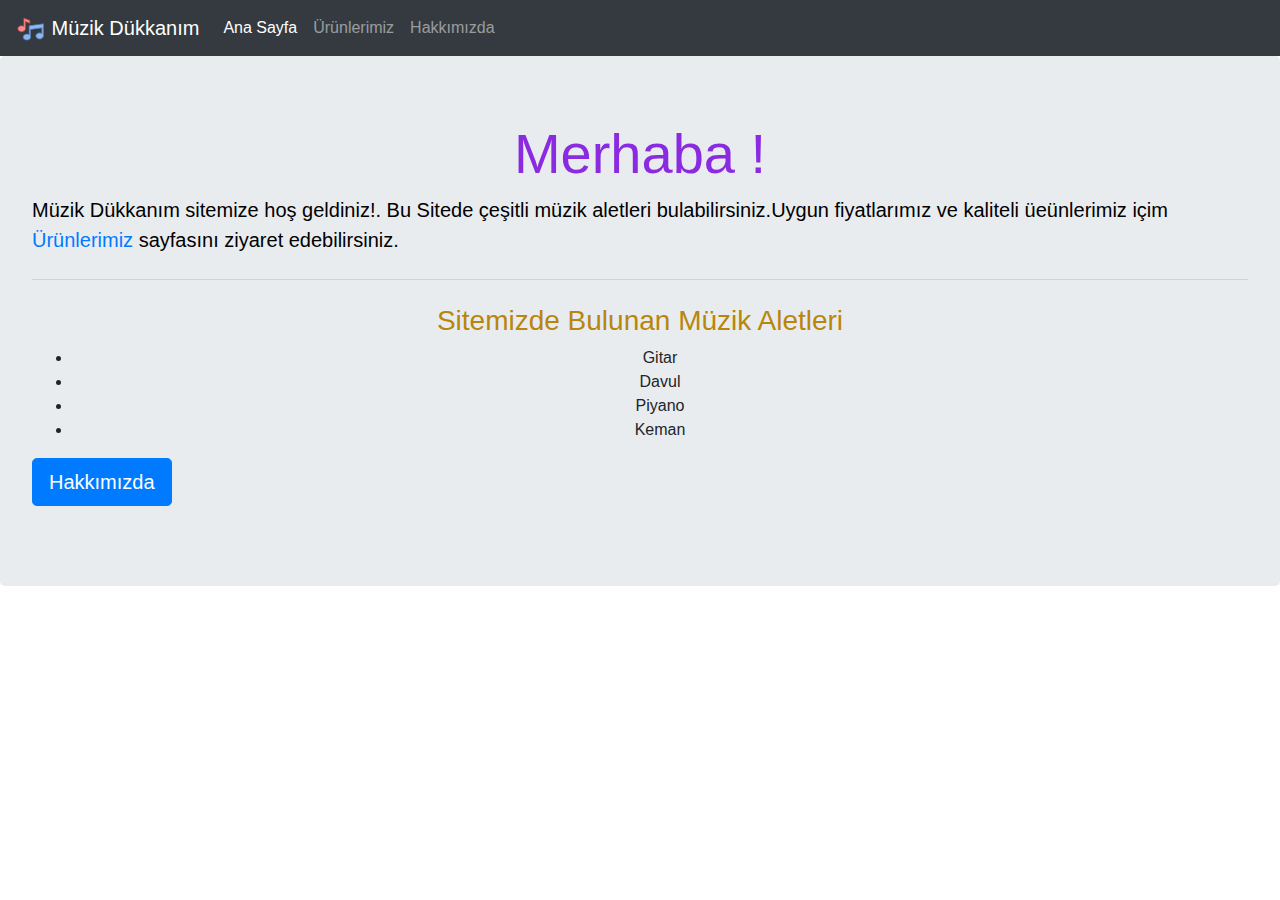
<file: index.html>
<!doctype html>
<html lang="en">
  <head>
    <!-- Required meta tags -->
    <meta charset="utf-8">
    <meta name="viewport" content="width=device-width, initial-scale=1, shrink-to-fit=no">

    <!-- Bootstrap CSS -->
    <link rel="stylesheet" href="https://maxcdn.bootstrapcdn.com/bootstrap/4.0.0/css/bootstrap.min.css" integrity="sha384-Gn5384xqQ1aoWXA+058RXPxPg6fy4IWvTNh0E263XmFcJlSAwiGgFAW/dAiS6JXm" crossorigin="anonymous">
<link rel="stylesheet" href="css/style.css">
    <title>Bootstrap | Index </title>
  </head>
  <body>
    

<!-- Navbar Start -->

<nav class="navbar navbar-expand-lg navbar-dark bg-dark">
  <a class="navbar-brand" href="#">
    <img src="images/logo.png" alt="" width="30" height="24" class="d-inline-block align-text-top">
    Müzik Dükkanım
  </a>
    <button class="navbar-toggler" type="button" data-toggle="collapse" data-target="#navbarNav" aria-controls="navbarNav" aria-expanded="false" aria-label="Toggle navigation">
      <span class="navbar-toggler-icon"></span>
    </button>
    <div class="collapse navbar-collapse" id="navbarNav">
      <ul class="navbar-nav">
        <li class="nav-item active">
          <a class="nav-link" href="index.html">Ana Sayfa <span class="sr-only">(current)</span></a>
        </li>
        <li class="nav-item">
          <a class="nav-link" href="product.html">Ürünlerimiz</a>
        </li>
        <li class="nav-item">
          <a class="nav-link" href="about-us.html">Hakkımızda</a>
        </li>
      </ul>
    </div>
  </nav>

    

<!-- Navbar End -->

<!-- Content Start -->
<aside>
<div class="container bg-background"></div>
    <div class="jumbotron text-center">
        <h1 class="display-4">Merhaba !</h1>
        <p class="lead">Müzik Dükkanım sitemize hoş geldiniz!. Bu Sitede çeşitli müzik aletleri bulabilirsiniz.Uygun fiyatlarımız ve kaliteli üeünlerimiz içim <a href="product.html">Ürünlerimiz</a> sayfasını ziyaret edebilirsiniz.</p>
        <hr class="my-4">
        <h3 style="color: darkgoldenrod;">Sitemizde Bulunan Müzik Aletleri</h3>
        <ul >
            <li id="li-center">Gitar</li>
            <li id="li-center">Davul</li>
            <li id="li-center">Piyano</li>
            <li id="li-center">Keman</li>
        </ul>

        <p class="lead">
          <a class="btn btn-primary btn-lg" href="about-us.html" role="button">Hakkımızda</a>
        </p>
      </div>
    </div>
</aside>

<!-- Section Start -->
    
<!-- Section End -->
<!-- Content End -->

<!-- Footer Start -->

<!-- Footer End -->












    <!-- Optional JavaScript -->
    <!-- jQuery first, then Popper.js, then Bootstrap JS -->
    <script src="https://code.jquery.com/jquery-3.2.1.slim.min.js" integrity="sha384-KJ3o2DKtIkvYIK3UENzmM7KCkRr/rE9/Qpg6aAZGJwFDMVNA/GpGFF93hXpG5KkN" crossorigin="anonymous"></script>
    <script src="https://cdnjs.cloudflare.com/ajax/libs/popper.js/1.12.9/umd/popper.min.js" integrity="sha384-ApNbgh9B+Y1QKtv3Rn7W3mgPxhU9K/ScQsAP7hUibX39j7fakFPskvXusvfa0b4Q" crossorigin="anonymous"></script>
    <script src="https://maxcdn.bootstrapcdn.com/bootstrap/4.0.0/js/bootstrap.min.js" integrity="sha384-JZR6Spejh4U02d8jOt6vLEHfe/JQGiRRSQQxSfFWpi1MquVdAyjUar5+76PVCmYl" crossorigin="anonymous"></script>
  </body>
</html>
</file>
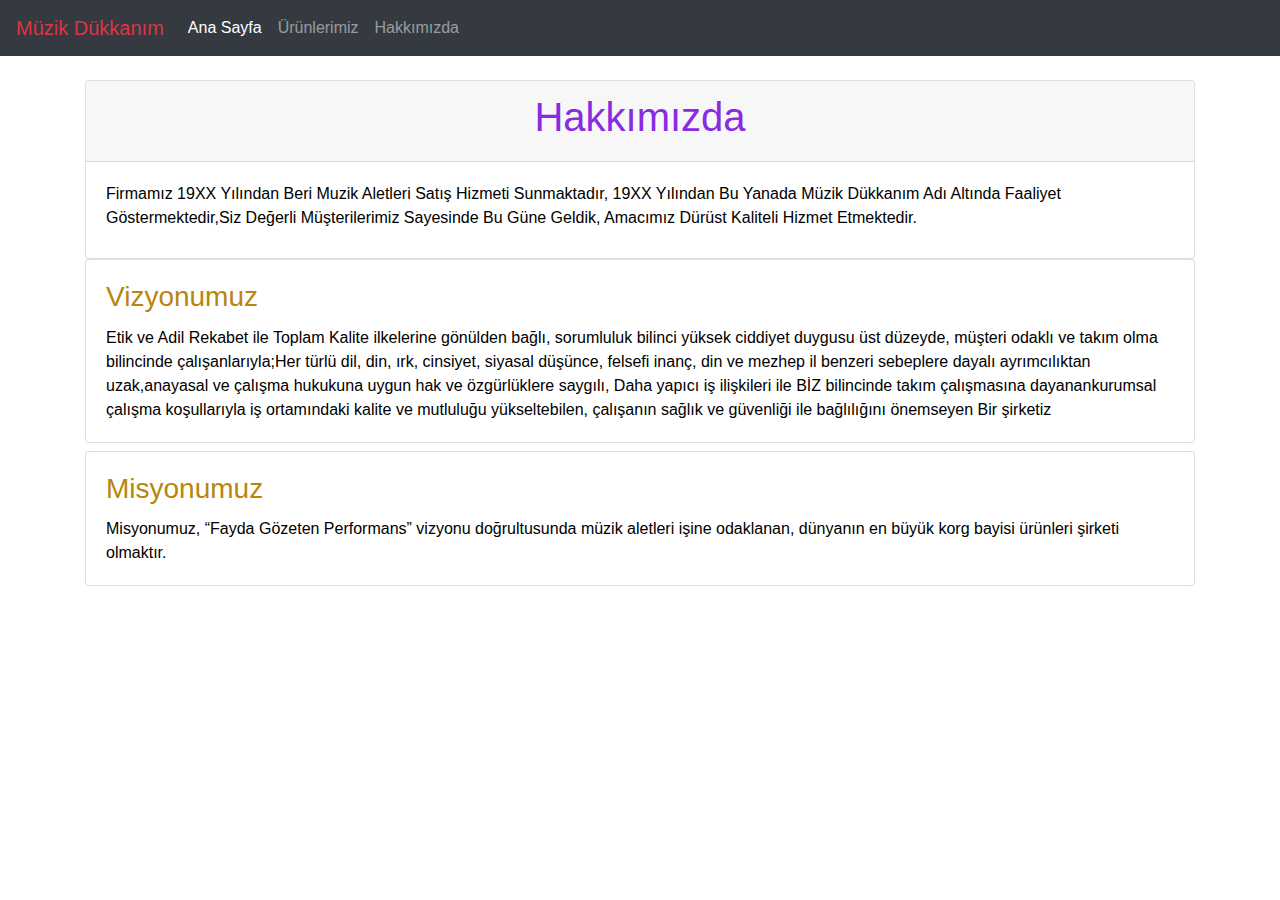
<file: about-us.html>
<!doctype html>
<html lang="en">
  <head>
    <!-- Required meta tags -->
    <meta charset="utf-8">
    <meta name="viewport" content="width=device-width, initial-scale=1, shrink-to-fit=no">

    <!-- Bootstrap CSS -->
    <link rel="stylesheet" href="https://maxcdn.bootstrapcdn.com/bootstrap/4.0.0/css/bootstrap.min.css" integrity="sha384-Gn5384xqQ1aoWXA+058RXPxPg6fy4IWvTNh0E263XmFcJlSAwiGgFAW/dAiS6JXm" crossorigin="anonymous">
<link rel="stylesheet" href="css/style.css">
    <title>Bootstrap | Hakkımızda </title>
  </head>
  <body>
    

<!-- Navbar Start -->

<nav class="navbar navbar-expand-lg navbar-dark bg-dark">
    <a class="navbar-brand text-danger " href="#">Müzik Dükkanım</a>
    <button class="navbar-toggler" type="button" data-toggle="collapse" data-target="#navbarNav" aria-controls="navbarNav" aria-expanded="false" aria-label="Toggle navigation">
      <span class="navbar-toggler-icon"></span>
    </button>
    <div class="collapse navbar-collapse" id="navbarNav">
      <ul class="navbar-nav">
        <li class="nav-item active">
          <a class="nav-link" href="index.html">Ana Sayfa <span class="sr-only">(current)</span></a>
        </li>
        <li class="nav-item">
          <a class="nav-link" href="product.html">Ürünlerimiz</a>
        </li>
        <li class="nav-item">
          <a class="nav-link" href="about-us.html">Hakkımızda</a>
        </li>
      </ul>
    </div>
  </nav>

    

<!-- Navbar End -->

<!-- Content Start -->
<aside>
<div class="container mt-4">
    <div class="card text-center">
        <div class="card-header"><h1>
            Hakkımızda
        </h1>
        </div>
        <div class="card-body mb-2">
          <p class="card-text">Firmamız 19XX Yılından Beri Muzik Aletleri Satış Hizmeti Sunmaktadır, 19XX Yılından Bu Yanada Müzik Dükkanım Adı Altında Faaliyet Göstermektedir,Siz Değerli Müşterilerimiz Sayesinde Bu Güne Geldik, Amacımız Dürüst Kaliteli Hizmet Etmektedir.</p>
          
        </div>
      </div>
      <div class="card text-left mb-2">
        <div class="card-body">
          <h3 class="card-title">Vizyonumuz</h3>
          <p class="card-text">Etik ve Adil Rekabet ile Toplam Kalite ilkelerine gönülden bağlı, sorumluluk bilinci yüksek ciddiyet duygusu üst düzeyde, müşteri odaklı ve takım olma bilincinde çalışanlarıyla;Her türlü dil, din, ırk, cinsiyet, siyasal düşünce, felsefi inanç, din ve mezhep il benzeri sebeplere dayalı ayrımcılıktan uzak,anayasal ve çalışma hukukuna uygun hak ve özgürlüklere saygılı, Daha yapıcı iş ilişkileri ile BİZ bilincinde takım çalışmasına dayanankurumsal çalışma koşullarıyla iş ortamındaki kalite ve mutluluğu yükseltebilen, çalışanın sağlık ve güvenliği ile bağlılığını önemseyen Bir şirketiz </p>
        </div>
      </div>
      <div class="card text-left mb-2">
        <div class="card-body">
          <h3 class="card-title">Misyonumuz</h3>
          <p class="card-text">Misyonumuz, “Fayda Gözeten Performans” vizyonu doğrultusunda müzik aletleri işine odaklanan, dünyanın en büyük korg bayisi ürünleri şirketi olmaktır.</p>
        </div>
      </div>

</div>
</aside>

<!-- Section Start -->
    
<!-- Section End -->
<!-- Content End -->

<!-- Footer Start -->

<!-- Footer End -->












    <!-- Optional JavaScript -->
    <!-- jQuery first, then Popper.js, then Bootstrap JS -->
    <script src="https://code.jquery.com/jquery-3.2.1.slim.min.js" integrity="sha384-KJ3o2DKtIkvYIK3UENzmM7KCkRr/rE9/Qpg6aAZGJwFDMVNA/GpGFF93hXpG5KkN" crossorigin="anonymous"></script>
    <script src="https://cdnjs.cloudflare.com/ajax/libs/popper.js/1.12.9/umd/popper.min.js" integrity="sha384-ApNbgh9B+Y1QKtv3Rn7W3mgPxhU9K/ScQsAP7hUibX39j7fakFPskvXusvfa0b4Q" crossorigin="anonymous"></script>
    <script src="https://maxcdn.bootstrapcdn.com/bootstrap/4.0.0/js/bootstrap.min.js" integrity="sha384-JZR6Spejh4U02d8jOt6vLEHfe/JQGiRRSQQxSfFWpi1MquVdAyjUar5+76PVCmYl" crossorigin="anonymous"></script>
  </body>
</html>
</file>
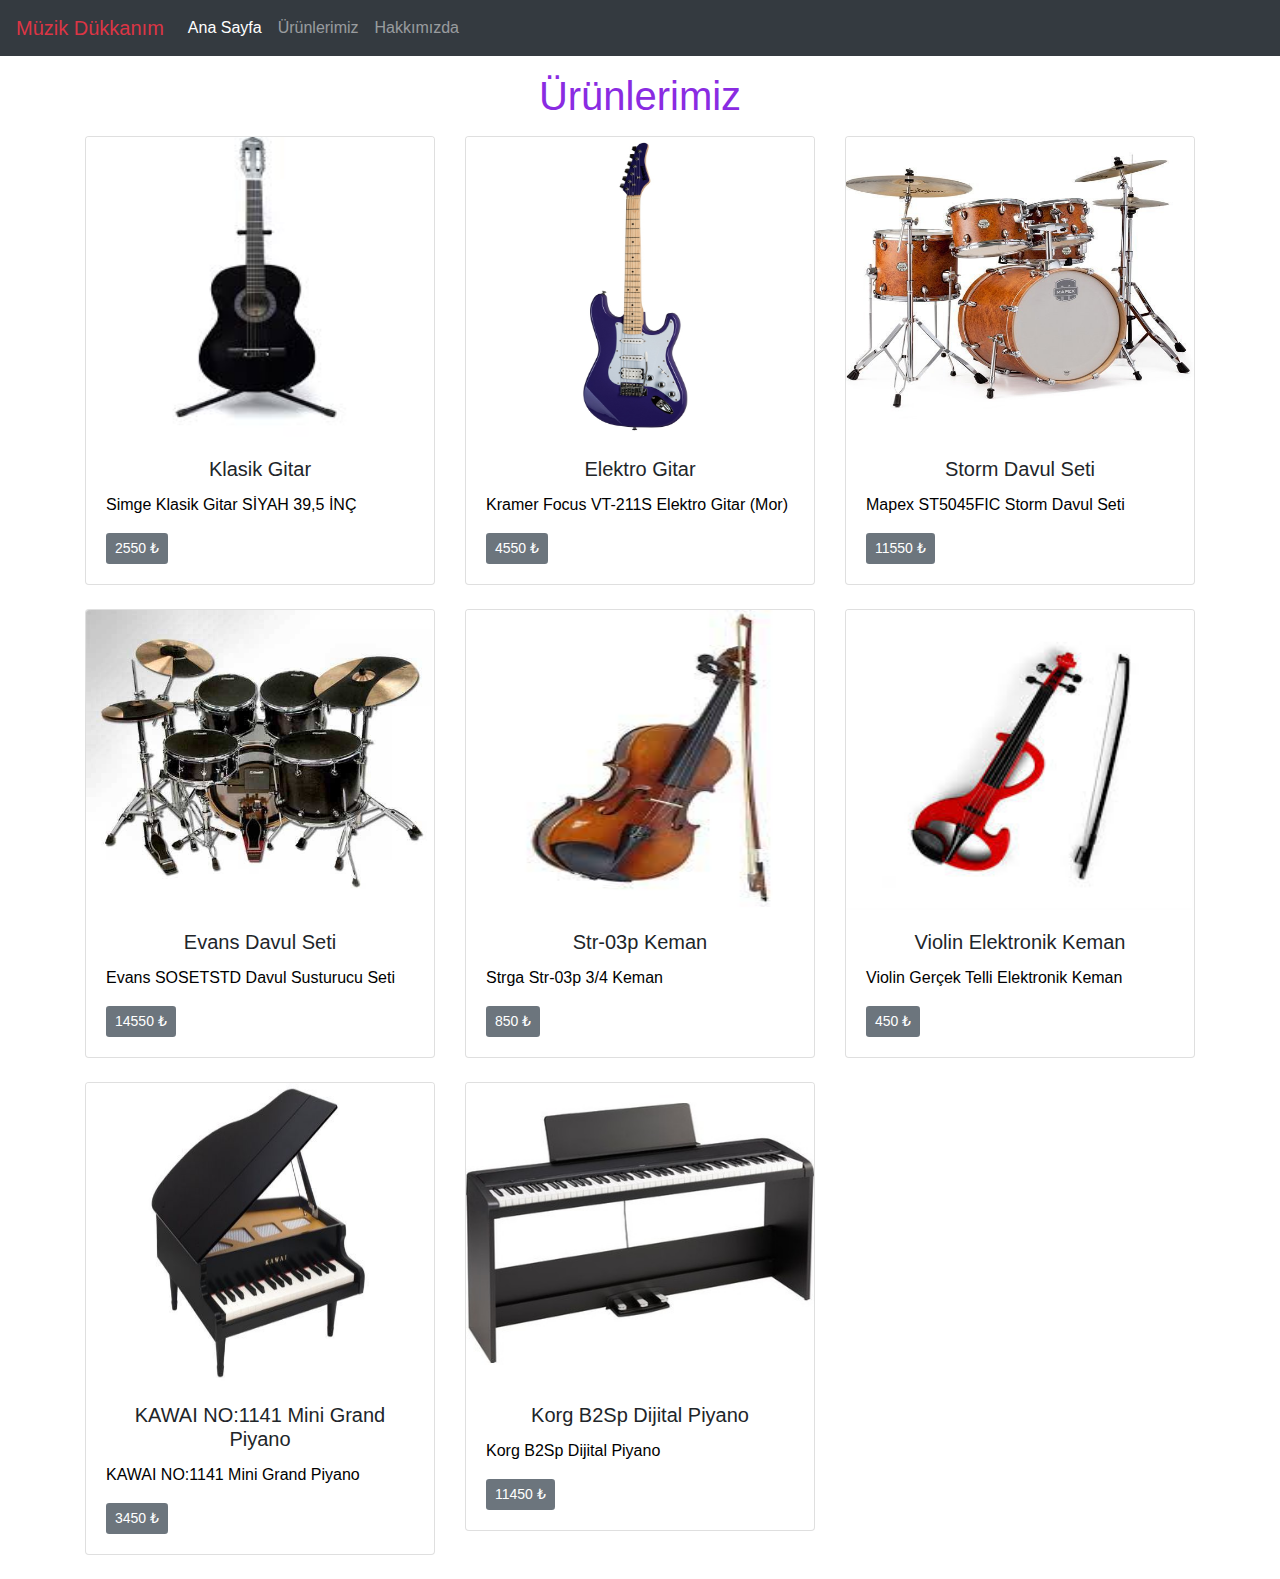
<file: product.html>
<!doctype html>
<html lang="en">
  <head>
    <!-- Required meta tags -->
    <meta charset="utf-8">
    <meta name="viewport" content="width=device-width, initial-scale=1, shrink-to-fit=no">

    <!-- Bootstrap CSS -->
    <link rel="stylesheet" href="https://maxcdn.bootstrapcdn.com/bootstrap/4.0.0/css/bootstrap.min.css" integrity="sha384-Gn5384xqQ1aoWXA+058RXPxPg6fy4IWvTNh0E263XmFcJlSAwiGgFAW/dAiS6JXm" crossorigin="anonymous">
    <link rel="stylesheet" href="css/style.css">
    <title>Bootstrap | Ürünlerimiz </title>
  </head>
  <body>
    

<!-- Navbar Start -->

<nav class="navbar navbar-expand-lg navbar-dark bg-dark">
    <a class="navbar-brand text-danger " href="#">Müzik Dükkanım</a>
    <button class="navbar-toggler" type="button" data-toggle="collapse" data-target="#navbarNav" aria-controls="navbarNav" aria-expanded="false" aria-label="Toggle navigation">
      <span class="navbar-toggler-icon"></span>
    </button>
    <div class="collapse navbar-collapse" id="navbarNav">
      <ul class="navbar-nav">
        <li class="nav-item active">
          <a class="nav-link" href="index.html">Ana Sayfa <span class="sr-only">(current)</span></a>
        </li>
        <li class="nav-item">
          <a class="nav-link" href="product.html">Ürünlerimiz</a>
        </li>
        <li class="nav-item">
          <a class="nav-link" href="about-us.html">Hakkımızda</a>
        </li>
      </ul>
    </div>
  </nav>

    

<!-- Navbar End -->

<!-- Content Start -->
<aside>
<div class="container bg-background mt-3"></div>
  <div class="mx-auto  text-center" ><h1>Ürünlerimiz</h1></div> 
<div class="container mt-3">
          <div class="row ">
        <div class="col-sm-4 mb-4 "><div class="card " >
            <img class="card-img-top " src="images/gitar1.jpg" width="400" height="300" alt="Klasik Gitar">
            <div class="card-body">
              <h5 class="card-title">Klasik Gitar</h5>
              <p class="card-text">Simge Klasik Gitar SİYAH 39,5 İNÇ</p>
              <a href="#" class="btn bg-secondary btn-sm float-left text-white">2550 ₺</a>
            </div>
          </div></div>
          <div class="col-sm-4 mb-4 "><div class="card " >
            <img class="card-img-top " src="images/gitar2.jpg" width="400" height="300" alt="Elektro Gitar">
            <div class="card-body">
              <h5 class="card-title">Elektro Gitar</h5>
              <p class="card-text">Kramer Focus VT-211S Elektro Gitar (Mor)</p>
              <a href="#" class="btn bg-secondary btn-sm float-left text-white">4550 ₺</a>
            </div>
          </div></div>
          <div class="col-sm-4 mb-4"><div class="card" >
            <img class="card-img-top " src="images/davul1.jpg" width="400" height="300" alt="Storm Davul Seti">
            <div class="card-body">
              <h5 class="card-title">Storm Davul Seti</h5>
              <p class="card-text">Mapex ST5045FIC Storm Davul Seti</p>
              <a href="#" class="btn bg-secondary btn-sm float-left text-white">11550 ₺</a>
            </div>
          </div></div>
          <div class="col-sm-4 mb-4"><div class="card "  >
            <img class="card-img-top " src="images/davul2.jpg" width="400" height="300" alt="Evans Davul Seti">
            <div class="card-body">
              <h5 class="card-title">Evans Davul Seti</h5>
              <p class="card-text">Evans SOSETSTD Davul Susturucu Seti</p>
              <a href="#" class="btn bg-secondary btn-sm float-left text-white">14550 ₺</a>
            </div>
          </div></div>
          <div class="col-sm-4 mb-4 "><div class="card " >
            <img class="card-img-top " src="images/keman1.jpg" width="400" height="300" alt="Str-03p Keman">
            <div class="card-body">
              <h5 class="card-title">Str-03p Keman</h5>
              <p class="card-text">Strga Str-03p 3/4 Keman</p>
              <a href="#" class="btn bg-secondary btn-sm float-left text-white"> 850 ₺</a>
            </div>
          </div></div>
          <div class="col-sm-4 mb-4 "><div class="card  " >
            <img class="card-img-top " src="images/keman2.jpg" width="400" height="300" alt="Violin Elektronik Keman">
            <div class="card-body">
              <h5 class="card-title">Violin Elektronik Keman</h5>
              <p class="card-text">Violin Gerçek Telli Elektronik Keman</p>
              <a href="#" class="btn bg-secondary btn-sm float-left text-white"> 450 ₺</a>
            </div>
          </div></div>
          <div class="col-sm-4 mb-4 "><div class="card  " >
            <img class="card-img-top " src="images/piyano1.jpg" width="400" height="300" alt="KAWAI NO:1141 Mini Grand Piyano">
            <div class="card-body">
              <h5 class="card-title">KAWAI NO:1141 Mini Grand Piyano</h5>
              <p class="card-text">KAWAI NO:1141 Mini Grand Piyano</p>
              <a href="#" class="btn bg-secondary btn-sm float-left text-white"> 3450 ₺</a>
            </div>
          </div></div>

          <div class="col-sm-4 mb-4 "><div class="card  " >
            <img class="card-img-top " src="images/piyano2.jpg" width="400" height="300" alt="Korg B2Sp Dijital Piyano">
            <div class="card-body">
              <h5 class="card-title">Korg B2Sp Dijital Piyano</h5>
              <p class="card-text">Korg B2Sp Dijital Piyano</p>
              <a href="#" class="btn bg-secondary btn-sm float-left text-white"> 11450 ₺</a>
            </div>
          </div></div>
        
</div>






 </div>


<!-- Section Start -->
    
<!-- Section End -->
<!-- Content End -->

<!-- Footer Start -->

<!-- Footer End -->












    <!-- Optional JavaScript -->
    <!-- jQuery first, then Popper.js, then Bootstrap JS -->
    <script src="https://code.jquery.com/jquery-3.2.1.slim.min.js" integrity="sha384-KJ3o2DKtIkvYIK3UENzmM7KCkRr/rE9/Qpg6aAZGJwFDMVNA/GpGFF93hXpG5KkN" crossorigin="anonymous"></script>
    <script src="https://cdnjs.cloudflare.com/ajax/libs/popper.js/1.12.9/umd/popper.min.js" integrity="sha384-ApNbgh9B+Y1QKtv3Rn7W3mgPxhU9K/ScQsAP7hUibX39j7fakFPskvXusvfa0b4Q" crossorigin="anonymous"></script>
    <script src="https://maxcdn.bootstrapcdn.com/bootstrap/4.0.0/js/bootstrap.min.js" integrity="sha384-JZR6Spejh4U02d8jOt6vLEHfe/JQGiRRSQQxSfFWpi1MquVdAyjUar5+76PVCmYl" crossorigin="anonymous"></script>
  </body>
</html>
</file>
<file: css/style.css>
body{
    text-align: center;
}

h1{
   
    color:blueviolet;
}
h3{color: darkgoldenrod;}

.li-center{
    list-style-position: inside;
}

.img-size{
    width: 300px;
    height: 300px;
}
p{
    color: black;
    text-align: left;
}
.bg-background{
    background-color: #E9ECEF ;
}
</file>
